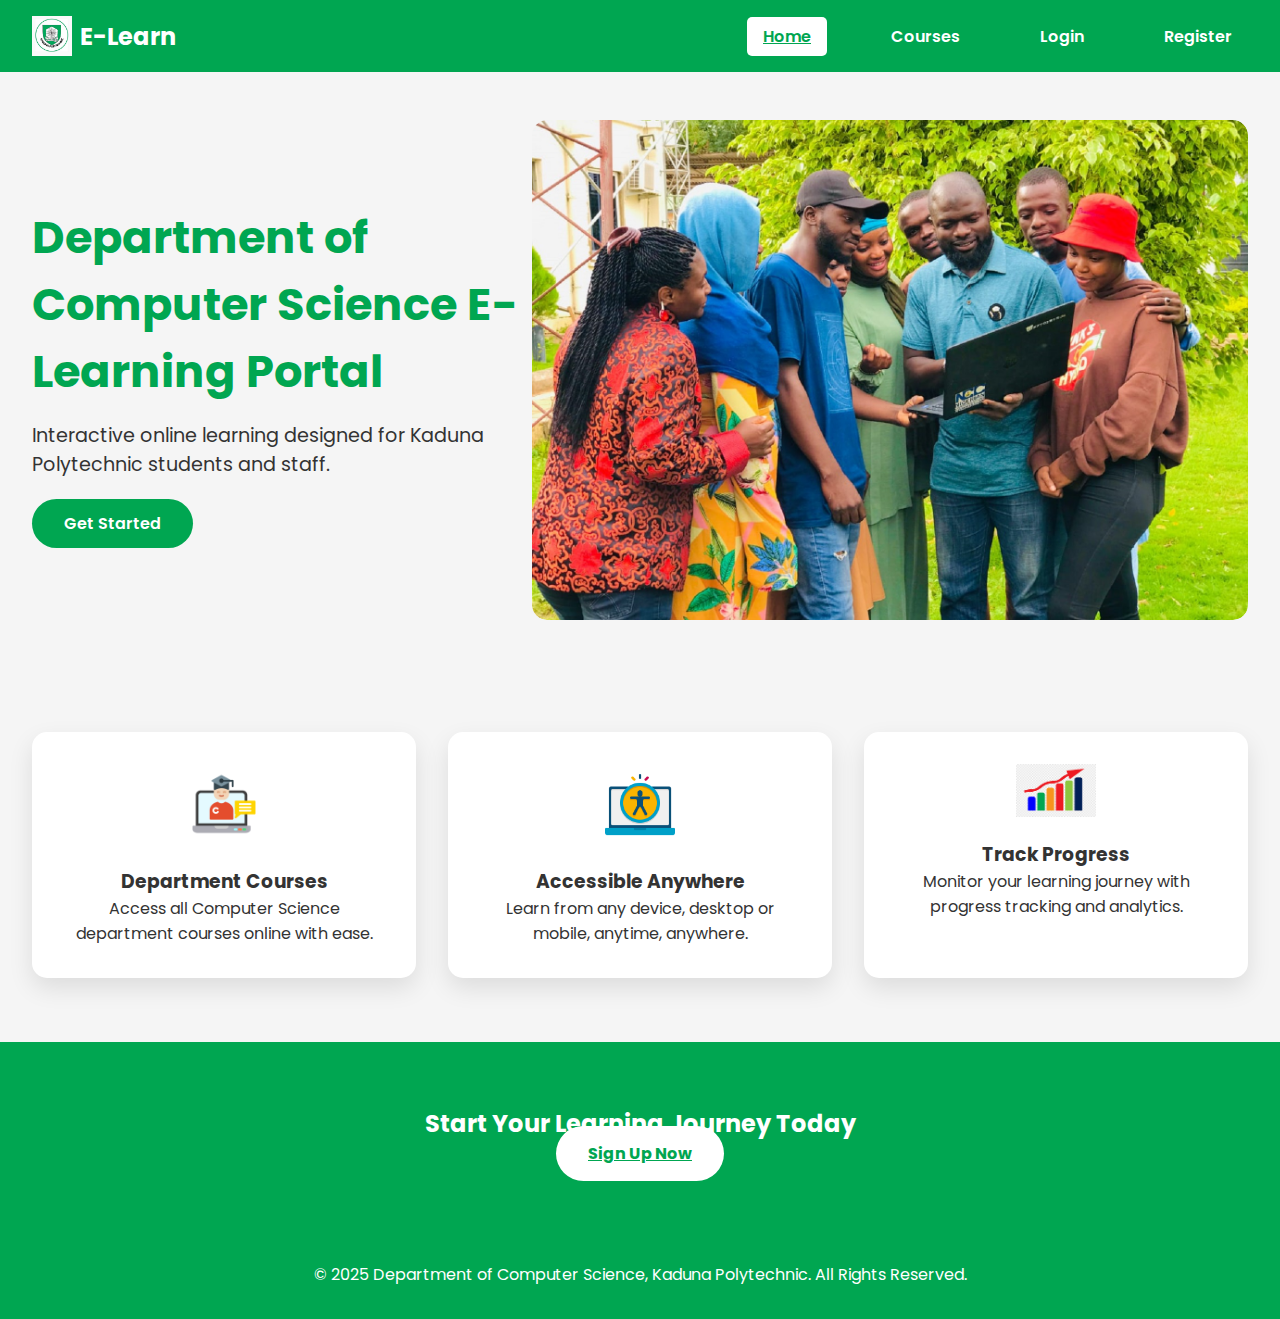
<file: distance-learning-system/index.html>
<!DOCTYPE html>
<html lang="en">
<head>
    <meta charset="UTF-8">
    <meta name="viewport" content="width=device-width, initial-scale=1.0">
    <title>E-Learn - Dept of Computer Science, Kaduna Polytechnic</title>
    <link rel="stylesheet" href="assets/css/sstyle.css">
    <link href="https://fonts.googleapis.com/css2?family=Poppins:wght@400;600;700&display=swap" rel="stylesheet">
</head>
<body>
    <header>
        <nav class="navbar">
            <div class="logo">
                <img src="assets/images/kp-logo.png" alt="Kaduna Polytechnic Logo">
                E-Learn
            </div>
            <ul class="nav-links">
                <li><a href="index.html" class="active">Home</a></li>
                <li><a href="courses/course-list.html">Courses</a></li>
                <li><a href="login.html">Login</a></li>
                <li><a href="register.html">Register</a></li>
            </ul>
            <div class="hamburger">
                <span></span>
                <span></span>
                <span></span>
            </div>
        </nav>
    </header>

    <section class="hero">
    <div class="hero-text">
        <h1>Department of Computer Science E-Learning Portal</h1>
        <p>Interactive online learning designed for Kaduna Polytechnic students and staff.</p>
        <a href="register.html" class="btn">Get Started</a>
    </div>
    <div class="hero-slideshow">
        <div class="slide active" style="background-image: url('assets/images/elearning1.png');"></div>
        <div class="slide" style="background-image: url('assets/images/elearning2.png');"></div>
        <div class="slide" style="background-image: url('assets/images/elearning3.png');"></div>
        <div class="slide" style="background-image: url('assets/images/elearning4.png');"></div>
    </div>
</section>

    <section class="features">
        <div class="feature-card">
            <img src="assets/images/courses.png" alt="Courses Icon">
            <h3>Department Courses</h3>
            <p>Access all Computer Science department courses online with ease.</p>
        </div>
        <div class="feature-card">
            <img src="assets/images/accessible.png" alt="Accessible Icon">
            <h3>Accessible Anywhere</h3>
            <p>Learn from any device, desktop or mobile, anytime, anywhere.</p>
        </div>
        <div class="feature-card">
            <img src="assets/images/progress.png" alt="Progress Icon">
            <h3>Track Progress</h3>
            <p>Monitor your learning journey with progress tracking and analytics.</p>
        </div>
    </section>

    <section class="cta">
        <h2>Start Your Learning Journey Today</h2>
        <a href="register.html" class="btn btn-primary">Sign Up Now</a>
    </section>

    <footer>
        <p>&copy; 2025 Department of Computer Science, Kaduna Polytechnic. All Rights Reserved.</p>
    </footer>

    
    <script>
  // ===============================
  // Auto Slideshow Script
  // ===============================
  document.addEventListener("DOMContentLoaded", () => {
    let currentSlide = 0;
    const slides = document.querySelectorAll(".hero-slideshow .slide");

    function showSlide(index) {
      slides.forEach((slide, i) => {
        slide.classList.toggle("active", i === index);
      });
    }

    function nextSlide() {
      currentSlide = (currentSlide + 1) % slides.length;
      showSlide(currentSlide);
    }

    // Initial show
    showSlide(currentSlide);

    // Auto-change every 4 seconds
    setInterval(nextSlide, 4000);
  });




    // Hamburger toggle
    const hamburger = document.querySelector(".hamburger");
    const navLinks = document.querySelector(".nav-links");
    hamburger.addEventListener("click", () => {
        navLinks.classList.toggle("show");
    });


</script>

</body>
</html>
</file>
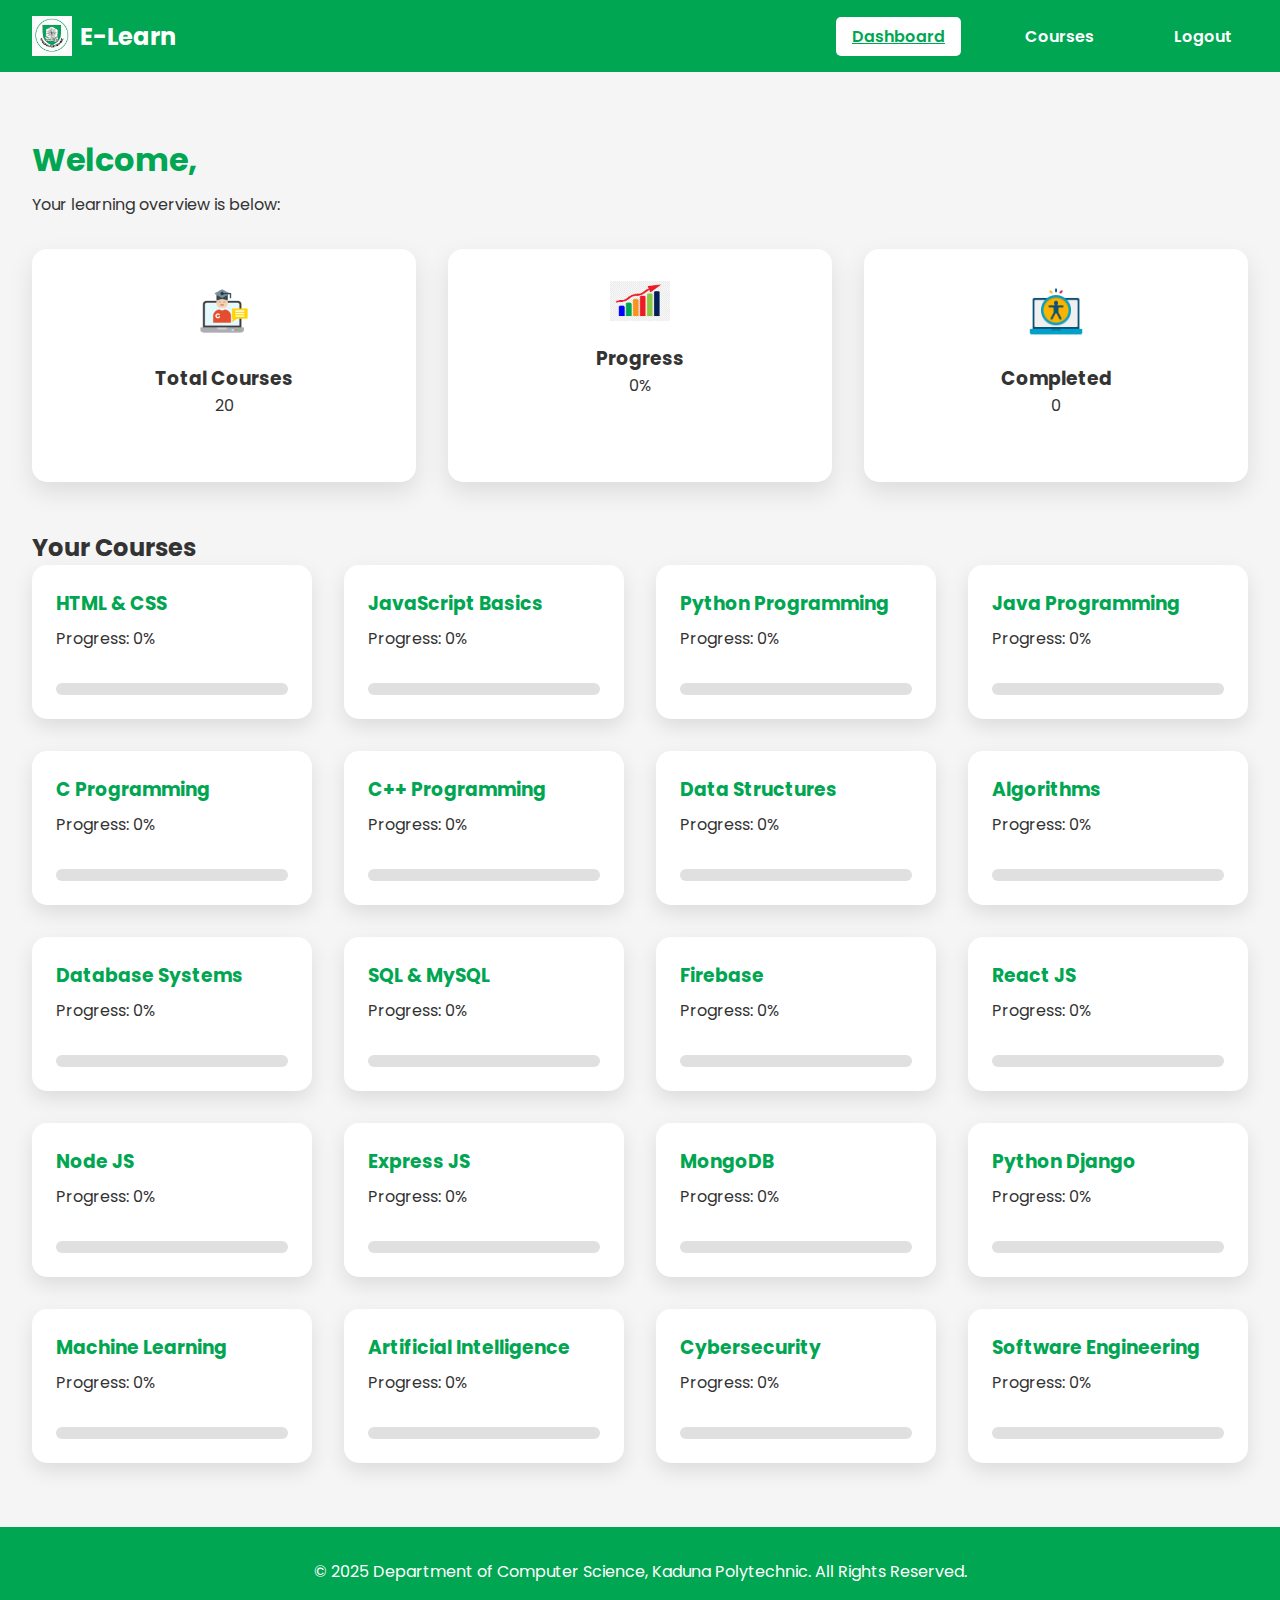
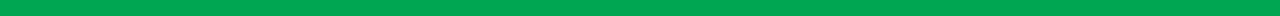
<file: distance-learning-system/dashboard.html>
<!DOCTYPE html>
<html lang="en">
<head>
    <meta charset="UTF-8">
    <meta name="viewport" content="width=device-width, initial-scale=1.0">
    <title>Dashboard - E-Learn | Kaduna Polytechnic</title>
    <link rel="stylesheet" href="assets/css/dashboard.css">
    <link rel="stylesheet" href="assets/css/main.css">
    <link href="https://fonts.googleapis.com/css2?family=Poppins:wght@400;600;700&display=swap" rel="stylesheet">
</head>
<body>
    <header>
        <nav class="navbar">
            <div class="logo">
                <img src="assets/images/kp-logo.png" alt="Kaduna Polytechnic Logo">
                E-Learn
            </div>
            <ul class="nav-links">
                <li><a href="dashboard.html" class="active">Dashboard</a></li>
                <li><a href="courses/course-list.html">Courses</a></li>
                <li><a href="login.html">Logout</a></li>
            </ul>
            <div class="hamburger">
                <span></span>
                <span></span>
                <span></span>
            </div>
        </nav>
    </header>

    <section class="dashboard">
        <h1>Welcome, <span id="studentName">Student</span></h1>
        <p>Your learning overview is below:</p>

        <div class="dashboard-cards">
            <div class="dashboard-card">
                <img src="assets/images/courses.png" alt="Courses Icon">
                <h3>Total Courses</h3>
                <p id="totalCourses">0</p>
            </div>
            <div class="dashboard-card">
                <img src="assets/images/progress.png" alt="Progress Icon">
                <h3>Progress</h3>
                <p id="totalProgress">0%</p>
            </div>
            <div class="dashboard-card">
                <img src="assets/images/accessible.png" alt="Accessible Icon">
                <h3>Completed</h3>
                <p id="completedCourses">0</p>
            </div>
        </div>

        <h2>Your Courses</h2>
        <div class="course-list" id="courseList">
            <!-- Courses will be rendered here via JS -->
        </div>
    </section>

    <footer>
        <p>&copy; 2025 Department of Computer Science, Kaduna Polytechnic. All Rights Reserved.</p>
    </footer>

    <script src="assets/js/dashboard.js"></script>
</body>
</html>
</file>
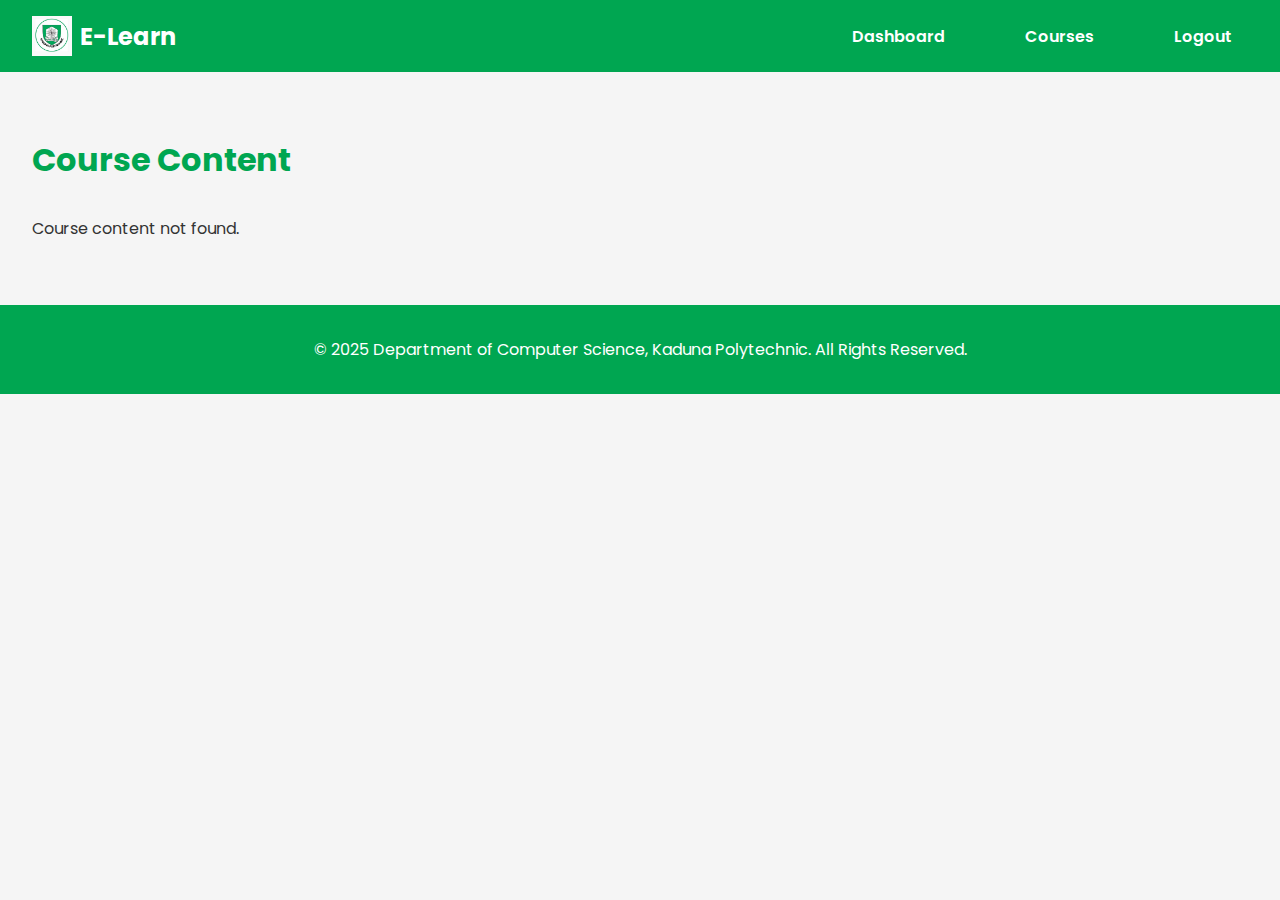
<file: distance-learning-system/courses/course-content.html>
<!DOCTYPE html>
<html lang="en">
<head>
    <meta charset="UTF-8">
    <meta name="viewport" content="width=device-width, initial-scale=1.0">
    <title>Course Content - E-Learn | Kaduna Polytechnic</title>
    <link rel="stylesheet" href="../assets/css/course-section.css">
    <link rel="stylesheet" href="../assets/css/main.css">
    <link href="https://fonts.googleapis.com/css2?family=Poppins:wght@400;600;700&display=swap" rel="stylesheet">
</head>
<body>
    <header>
        <nav class="navbar">
            <div class="logo">
                <img src="../assets/images/kp-logo.png" alt="Kaduna Polytechnic Logo">
                E-Learn
            </div>
            <ul class="nav-links">
                <li><a href="../dashboard.html">Dashboard</a></li>
                <li><a href="course-list.html">Courses</a></li>
                <li><a href="../login.html">Logout</a></li>
            </ul>
            <div class="hamburger">
                <span></span>
                <span></span>
                <span></span>
            </div>
        </nav>
    </header>

    <section class="content-section" id="contentSection">
        <h1>Course Content</h1>
        <div id="contentContainer">
            <!-- Course content will be dynamically rendered -->
        </div>
    </section>

    <footer>
        <p>&copy; 2025 Department of Computer Science, Kaduna Polytechnic. All Rights Reserved.</p>
    </footer>

    <script src="../assets/js/course-content.js"></script>
</body>
</html>
</file>
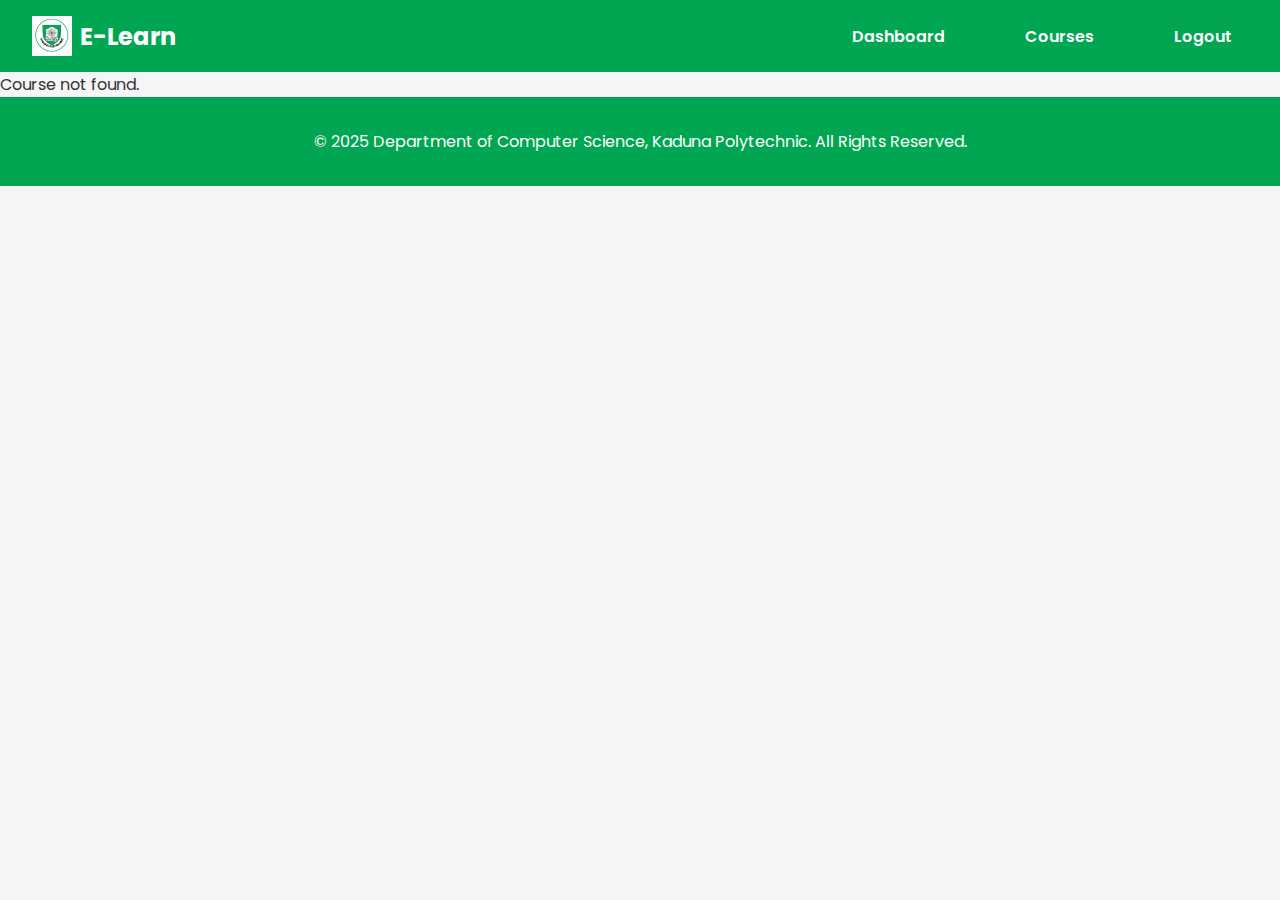
<file: distance-learning-system/courses/course-details.html>
<!DOCTYPE html>
<html lang="en">
<head>
    <meta charset="UTF-8">
    <meta name="viewport" content="width=device-width, initial-scale=1.0">
    <title>Course Detail - E-Learn | Kaduna Polytechnic</title>
    <link rel="stylesheet" href="../assets/css/course-section.css">
    <link rel="stylesheet" href="../assets/css/main.css">
    <link href="https://fonts.googleapis.com/css2?family=Poppins:wght@400;600;700&display=swap" rel="stylesheet">
</head>
<body>
    <header>
        <nav class="navbar">
            <div class="logo">
                <img src="../assets/images/kp-logo.png" alt="Kaduna Polytechnic Logo">
                E-Learn
            </div>
            <ul class="nav-links">
                <li><a href="../dashboard.html">Dashboard</a></li>
                <li><a href="course-list.html">Courses</a></li>
                <li><a href="../login.html">Logout</a></li>
            </ul>
            <div class="hamburger">
                <span></span>
                <span></span>
                <span></span>
            </div>
        </nav>
    </header>

    <section class="course-detail-section" id="courseDetail">
        <!-- Course details will be rendered via JS -->
    </section>

    <footer>
        <p>&copy; 2025 Department of Computer Science, Kaduna Polytechnic. All Rights Reserved.</p>
    </footer>

    <script src="../assets/js/course-detail.js"></script>
</body>
</html>
</file>
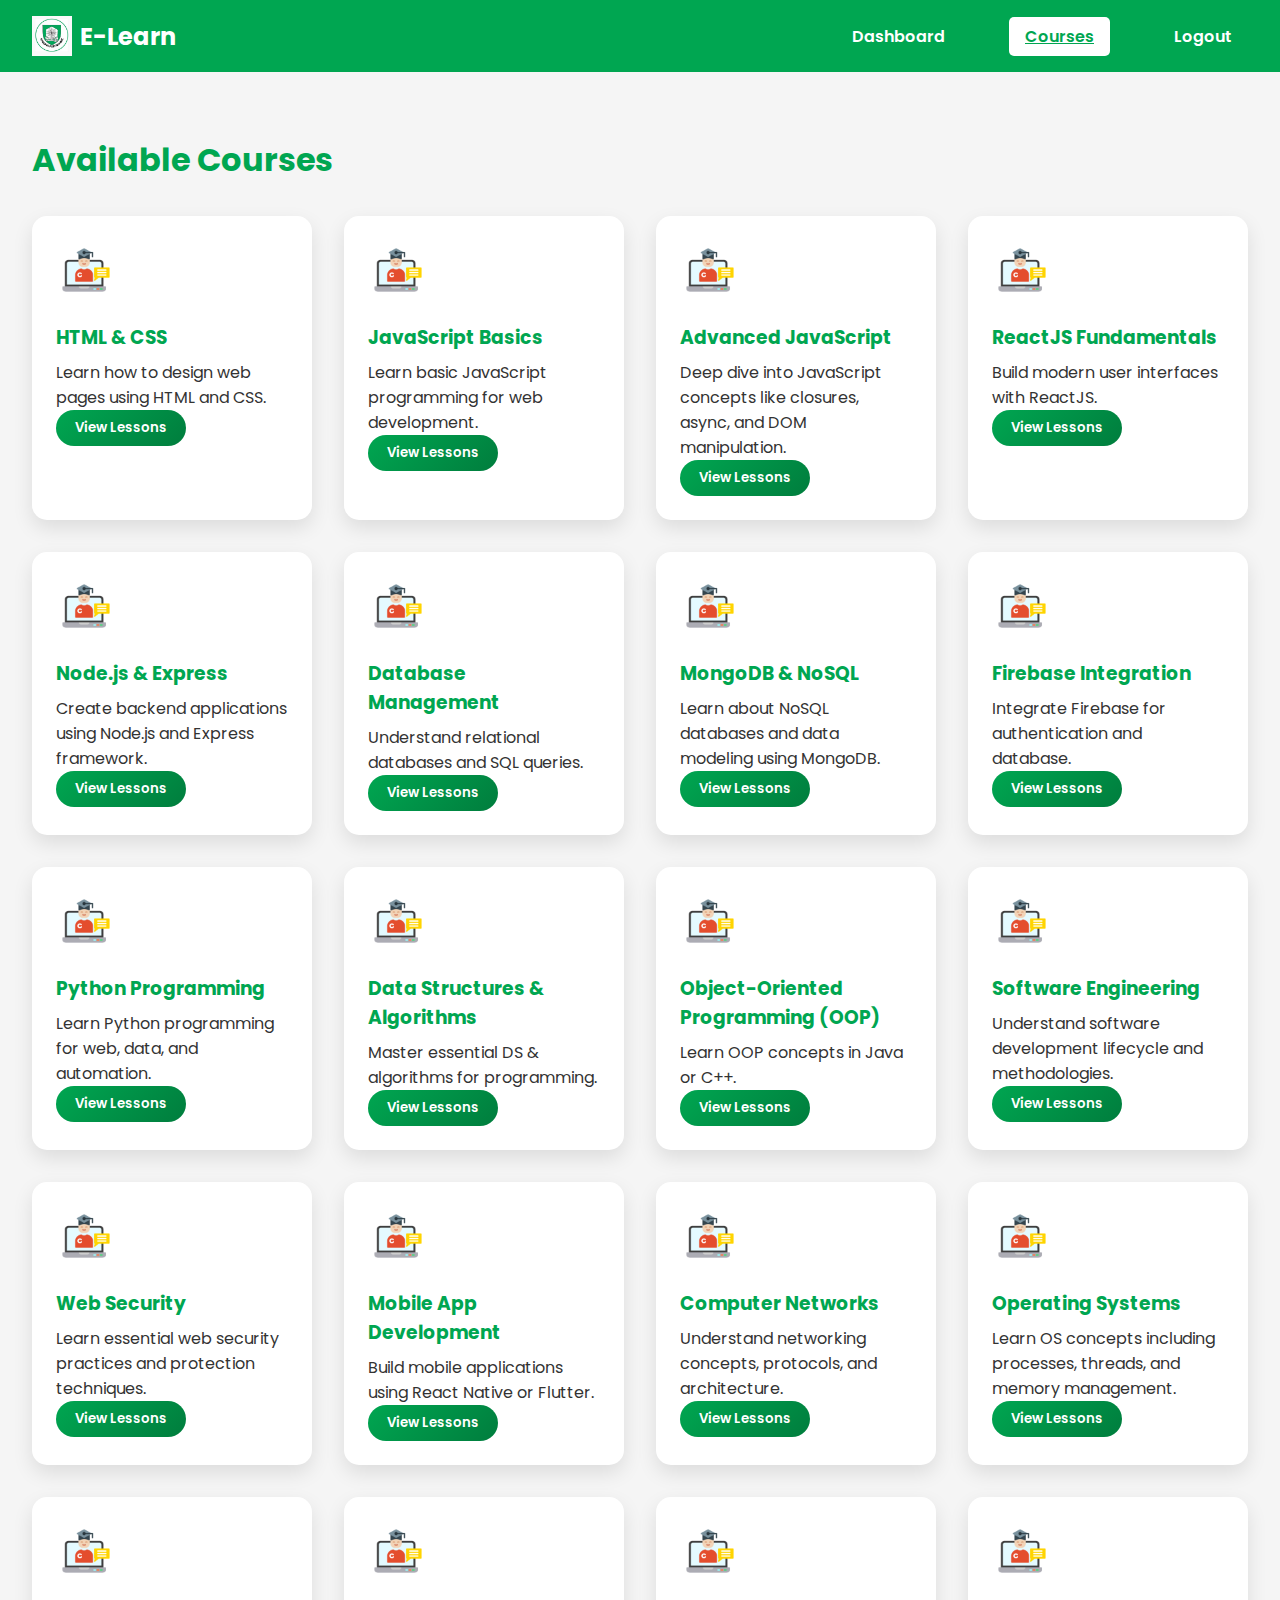
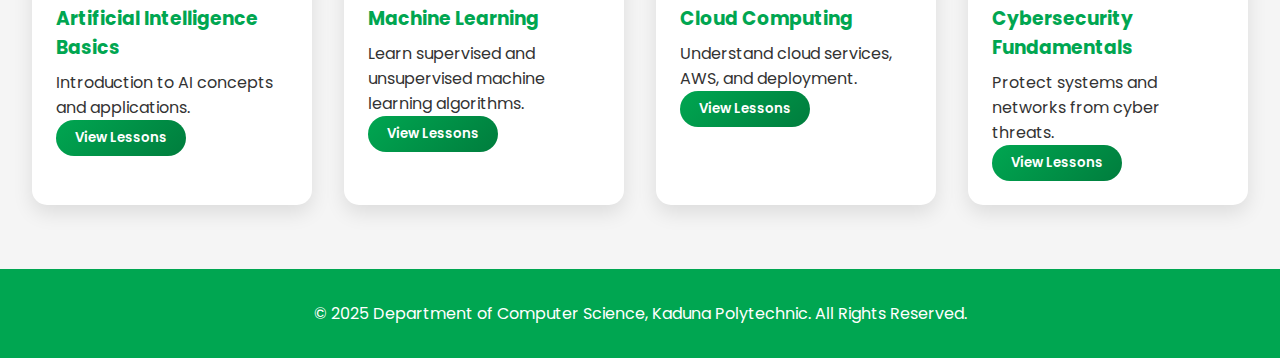
<file: distance-learning-system/courses/course-list.html>
<!DOCTYPE html>
<html lang="en">
<head>
    <meta charset="UTF-8">
    <meta name="viewport" content="width=device-width, initial-scale=1.0">
    <title>Courses - E-Learn | Kaduna Polytechnic</title>
    <link rel="stylesheet" href="../assets/css/course-section.css">
    <link rel="stylesheet" href="../assets/css/main.css">
    <link href="https://fonts.googleapis.com/css2?family=Poppins:wght@400;600;700&display=swap" rel="stylesheet">
</head>
<body>
    <header>
        <nav class="navbar">
            <div class="logo">
                <img src="../assets/images/kp-logo.png" alt="Kaduna Polytechnic Logo">
                E-Learn
            </div>
            <ul class="nav-links">
                <li><a href="../dashboard.html">Dashboard</a></li>
                <li><a href="course-list.html" class="active">Courses</a></li>
                <li><a href="../login.html">Logout</a></li>
            </ul>
            <div class="hamburger">
                <span></span>
                <span></span>
                <span></span>
            </div>
        </nav>
    </header>

    <section class="courses-section">
        <h1>Available Courses</h1>
        <div class="course-list" id="coursesContainer">
            <!-- Courses will be dynamically generated -->
        </div>
    </section>

    <footer>
        <p>&copy; 2025 Department of Computer Science, Kaduna Polytechnic. All Rights Reserved.</p>
    </footer>

    <script src="../assets/js/course-list.js"></script>
</body>
</html>
</file>
<file: distance-learning-system/assets/css/dashboard.css>
/* ==============================
   Dashboard Section
============================== */
.dashboard {
  padding: 4rem 2rem;
  background: #f5f5f5;
}

.dashboard h1 {
  margin-bottom: 0.5rem;
  color: #00A651;
}

.dashboard p {
  margin-bottom: 2rem;
}

.dashboard-cards {
  display: flex;
  flex-wrap: wrap;
  gap: 2rem;
  margin-bottom: 3rem;
}

.dashboard-card {
  flex: 1 1 250px;
  text-align: center;
  background: #fff;
  padding: 2rem;
  border-radius: 15px;
  box-shadow: 0 10px 25px rgba(0,0,0,0.1);
}

.dashboard-card img {
  width: 60px;
  margin-bottom: 1rem;
}

.course-list {
  display: flex;
  flex-wrap: wrap;
  gap: 2rem;
}

.course-card {
  flex: 1 1 250px;
  cursor: pointer;
  background: #fff;
  padding: 1.5rem;
  border-radius: 15px;
  box-shadow: 0 8px 20px rgba(0,0,0,0.1);
  transition: transform 0.3s;
}

.course-card:hover {
  transform: translateY(-5px);
}

.course-card img {
  width: 60px;
  margin-bottom: 1rem;
}

.course-card h3 {
  margin-bottom: 0.5rem;
  color: #00A651;
}

.progress-bar {
  width: 100%;
  margin-top: 0.5rem;
  background: #e0e0e0;
  border-radius: 10px;
}

.progress-bar-inner {
  width: 0%;
  height: 12px;
  background: #00A651;
  border-radius: 10px;
  transition: width 0.5s;
}
</file>
<file: distance-learning-system/assets/css/course-section.css>
/* ==============================
   Courses Section
============================== */
.courses-section {
  padding: 4rem 2rem;
  background: #f5f5f5;
}

.courses-section h1 {
  margin-bottom: 2rem;
  color: #00A651;
}

/* ==============================
   Quiz Section
============================== */
.quiz-section {
  padding: 4rem 2rem;
  background: #f5f5f5;
}

.quiz-section h1 {
  margin-bottom: 2rem;
  color: #00A651;
}

.quiz-card {
  background: #fff;
  padding: 2rem;
  margin-bottom: 2rem;
  border-radius: 15px;
  box-shadow: 0 10px 25px rgba(0,0,0,0.1);
}

.quiz-card h3 {
  margin-bottom: 1rem;
  color: #00A651;
}

.quiz-option {
  display: block;
  padding: 0.8rem 1rem;
  margin-bottom: 0.8rem;
  background: #e0f2e9;
  border-radius: 10px;
  cursor: pointer;
  transition: 0.3s;
}

.quiz-option:hover,
.quiz-option.selected {
  background: #00A651;
  color: #fff;
}

.btn-submit {
  background: #00A651;
  color: #fff;
  padding: 1rem 2rem;
  border: none;
  border-radius: 50px;
  cursor: pointer;
  font-weight: 600;
  transition: 0.3s;
}

.btn-submit:hover {
  background: #007d3d;
}

/* ==============================
   Course Content Section
============================== */
.content-section {
  padding: 4rem 2rem;
  background: #f5f5f5;
}

.content-section h1 {
  margin-bottom: 2rem;
  color: #00A651;
}

.content-card {
  background: #fff;
  padding: 2rem;
  margin-bottom: 2rem;
  border-radius: 15px;
  box-shadow: 0 10px 25px rgba(0,0,0,0.1);
}

.content-card h3 {
  margin-bottom: 1rem;
  color: #00A651;
}

.content-card p {
  margin-bottom: 1rem;
  line-height: 1.6;
}

.btn-content {
  background: #00A651;
  color: #fff;
  padding: 0.8rem 2rem;
  border: none;
  border-radius: 50px;
  cursor: pointer;
  font-weight: 600;
  transition: 0.3s;
}

.btn-content:hover {
  background: #007d3d;
}

.course-list {
  display: flex;
  flex-wrap: wrap;
  gap: 2rem;
}

.course-card {
  flex: 1 1 250px;
  cursor: pointer;
  background: #fff;
  padding: 1.5rem;
  border-radius: 15px;
  box-shadow: 0 8px 20px rgba(0,0,0,0.1);
  transition: transform 0.3s;
}

.course-card:hover {
  transform: translateY(-5px);
}

.course-card img {
  width: 60px;
  margin-bottom: 1rem;
}

.course-card h3 {
  margin-bottom: 0.5rem;
  color: #00A651;
}



.course-card:hover {
  transform: translateY(-5px);
  box-shadow: 0 12px 25px rgba(0,0,0,0.15);
}

/* Card Buttons */

.course-card button {
  background: linear-gradient(135deg, #00A651, #007d3d);
  color: #fff;
  padding: 0.5rem 1.2rem;
  border: none;
  border-radius: 50px;
  cursor: pointer;
  font-weight: 600;
  transition: 0.3s;
}


.course-card button:hover {
  background: linear-gradient(135deg, #007d3d, #005a2d);
  box-shadow: 0 5px 15px rgba(0,0,0,0.2);
}

/* Form Container */
.user-form,
.course-form {
  background: #f0fdf4;
  padding: 2rem;
  margin-bottom: 2rem;
  border-radius: 15px;
  box-shadow: 0 10px 20px rgba(0,0,0,0.1);
}

/* Elearning Images */
.course-card img.elearning-img,
.banner-img {
  display: block;
  width: 150px;
  height: 150px;
  margin: 0 auto;
  object-fit: contain;
  border-radius: 10px;
}

/* Lesson Textarea */
#lessonContent {
  width: 100%;
  min-height: 150px;
  padding: 12px 15px;
  border: 1px solid #ccc;
  border-radius: 8px;
  font-size: 15px;
  font-family: 'Poppins', sans-serif;
  resize: vertical; /* allow vertical resizing only */
  background: #fafafa;
  outline: none;
  transition: all 0.3s ease;
}

#lessonContent:focus {
  border-color: #28a745; /* Green border on focus */
  box-shadow: 0 0 6px rgba(40, 167, 69, 0.3); /* Green glow */
  background: #fff;
}

#lessonContent::placeholder {
  color: #999;
  font-style: italic;
}


.video-container {
    position: relative;
    width: 100%;
    padding-bottom: 56.25%; /* 16:9 ratio */
    margin-bottom: 1rem;
}

.video-container iframe {
    position: absolute;
    top: 0;
    left: 0;
    width: 100%;
    height: 100%;
    border-radius: 10px;
}
</file>
<file: distance-learning-system/assets/css/sstyle.css>
/* ==============================
   General Reset & Base Styles
============================== */
* {
  margin: 0;
  padding: 0;
  box-sizing: border-box;
  font-family: 'Poppins', sans-serif;
}

body {
  background: #f5f5f5;
  color: #333;
  font-family: 'Poppins', sans-serif;
}

/* ==============================
   Navbar
============================== */
.navbar {
  display: flex;
  justify-content: space-between;
  align-items: center;
  padding: 1rem 2rem;
  background: #00A651; /* Kaduna Poly Green */
  color: #fff;
  position: sticky;
  top: 0;
  z-index: 1000;
}

.navbar .logo {
  display: flex;
  align-items: center;
  gap: 0.5rem;
  font-size: 1.5rem;
  font-weight: 700;
}

.navbar .logo img {
  height: 40px;
}

.nav-links {
  display: flex;
  gap: 1.5rem;
  list-style: none;
}

.nav-links li {
  display: inline-block;
  margin-left: 1.5rem;
}

.nav-links li a {
  color: #fff;
  text-decoration: none;
  font-weight: 600;
  padding: 0.5rem 1rem;
  border-radius: 5px;
  transition: 0.3s;
}

.nav-links li a:hover,
.nav-links li a.active {
  background: #fff;
  color: #00A651;
  text-decoration: underline;
}

/* Hamburger Menu */
.hamburger {
  display: none;
  flex-direction: column;
  cursor: pointer;
}

.hamburger span {
  width: 25px;
  height: 3px;
  background: #fff;
  margin-bottom: 5px;
  border-radius: 2px;
}

/* ==============================
   Hero Section
============================== */
.hero {
  display: flex;
  justify-content: space-between;
  align-items: center;
  flex-wrap: wrap;
  padding: 3rem 2rem;
  background: #f5f5f5;
  position: relative;
  overflow: hidden;
}

.hero-text {
  flex: 1 1 400px;
  max-width: 500px;
  z-index: 2;
}

.hero-text h1 {
  font-size: 2.8rem;
  margin-bottom: 1rem;
  color: #00A651;
}

.hero-text p {
  font-size: 1.2rem;
  margin-bottom: 2rem;
}

.hero-text .btn {
  background: #00A651;
  color: #fff;
  padding: 0.8rem 2rem;
  border-radius: 50px;
  text-decoration: none;
  font-weight: 600;
  transition: 0.3s;
}

.hero-text .btn:hover {
  background: #007d3d;
  color: #fff;
}

/* Slideshow */
.hero-slideshow {
  flex: 1 1 400px;
  position: relative;
  width: 100%;
  height: 500px;
  border-radius: 15px;
  overflow: hidden;
}

.slide {
  position: absolute;
  top: 0;
  left: 0;
  width: 100%;
  height: 100%;
  background-size: cover;
  background-position: center;
  opacity: 0;
  transition: opacity 1s ease-in-out;
  border-radius: 15px;
}

.slide.active {
  opacity: 1;
}

/* ==============================
   Features Section
============================== */
.features {
  display: flex;
  justify-content: space-around;
  flex-wrap: wrap;
  gap: 2rem;
  padding: 4rem 2rem;
}

.feature-card {
  flex: 1 1 250px;
  text-align: center;
  background: #fff;
  padding: 2rem;
  border-radius: 15px;
  box-shadow: 0 10px 25px rgba(0,0,0,0.1);
  transition: transform 0.3s;
}

.feature-card:hover {
  transform: translateY(-10px);
}

.feature-card img {
  width: 80px;
  margin-bottom: 1rem;
}

/* ==============================
   CTA Section
============================== */
.cta {
  text-align: center;
  background: #00A651;
  color: #fff;
  padding: 4rem 2rem;
}

.cta .btn-primary {
  background: #fff;
  color: #00A651;
  padding: 1rem 2rem;
  border-radius: 50px;
  font-weight: 700;
}

.cta .btn-primary:hover {
  background: #d9d9d9;
  color: #007d3d;
}

/* ==============================
   Footer
============================== */
footer {
  text-align: center;
  background: #00A651;
  color: #fff;
  padding: 2rem;
}






































/* ==============================
   Auth Section
============================== */
.auth-section {
  display: flex;
  justify-content: center;
  align-items: center;
  min-height: 80vh;
  padding: 4rem 2rem;
  background: #f5f5f5;
}

.auth-container {
  max-width: 400px;
  width: 100%;
  text-align: center;
  background: #fff;
  padding: 3rem 2rem;
  border-radius: 15px;
  box-shadow: 0 10px 25px rgba(0,0,0,0.1);
}

.auth-logo {
  height: 60px;
  margin-bottom: 1rem;
}

.auth-container h2 {
  margin-bottom: 1.5rem;
  color: #00A651;
}

.auth-container input {
  width: 100%;
  padding: 0.8rem 1rem;
  margin-bottom: 1rem;
  border: 1px solid #ccc;
  border-radius: 10px;
}

.auth-container input:focus {
  border-color: #00A651;
  outline: none;
}

.auth-container .btn {
  width: 100%;
  padding: 0.8rem 1rem;
  border: none;
  border-radius: 50px;
  background: #00A651;
  color: #fff;
  font-weight: 600;
  cursor: pointer;
  transition: 0.3s;
}

.auth-container .btn:hover {
  background: #007d3d;
}














































/* ==============================
   Dashboard Section
============================== */
.dashboard {
  padding: 4rem 2rem;
  background: #f5f5f5;
}

.dashboard h1 {
  margin-bottom: 0.5rem;
  color: #00A651;
}

.dashboard p {
  margin-bottom: 2rem;
}

.dashboard-cards {
  display: flex;
  flex-wrap: wrap;
  gap: 2rem;
  margin-bottom: 3rem;
}

.dashboard-card {
  flex: 1 1 250px;
  text-align: center;
  background: #fff;
  padding: 2rem;
  border-radius: 15px;
  box-shadow: 0 10px 25px rgba(0,0,0,0.1);
}

.dashboard-card img {
  width: 60px;
  margin-bottom: 1rem;
}

.course-list {
  display: flex;
  flex-wrap: wrap;
  gap: 2rem;
}

.course-card {
  flex: 1 1 250px;
  cursor: pointer;
  background: #fff;
  padding: 1.5rem;
  border-radius: 15px;
  box-shadow: 0 8px 20px rgba(0,0,0,0.1);
  transition: transform 0.3s;
}

.course-card:hover {
  transform: translateY(-5px);
}

.course-card img {
  width: 60px;
  margin-bottom: 1rem;
}

.course-card h3 {
  margin-bottom: 0.5rem;
  color: #00A651;
}

.progress-bar {
  width: 100%;
  margin-top: 0.5rem;
  background: #e0e0e0;
  border-radius: 10px;
}

.progress-bar-inner {
  width: 0%;
  height: 12px;
  background: #00A651;
  border-radius: 10px;
  transition: width 0.5s;
}

















































/* ==============================
   Courses Section
============================== */
.courses-section {
  padding: 4rem 2rem;
  background: #f5f5f5;
}

.courses-section h1 {
  margin-bottom: 2rem;
  color: #00A651;
}

/* ==============================
   Quiz Section
============================== */
.quiz-section {
  padding: 4rem 2rem;
  background: #f5f5f5;
}

.quiz-section h1 {
  margin-bottom: 2rem;
  color: #00A651;
}

.quiz-card {
  background: #fff;
  padding: 2rem;
  margin-bottom: 2rem;
  border-radius: 15px;
  box-shadow: 0 10px 25px rgba(0,0,0,0.1);
}

.quiz-card h3 {
  margin-bottom: 1rem;
  color: #00A651;
}

.quiz-option {
  display: block;
  padding: 0.8rem 1rem;
  margin-bottom: 0.8rem;
  background: #e0f2e9;
  border-radius: 10px;
  cursor: pointer;
  transition: 0.3s;
}

.quiz-option:hover,
.quiz-option.selected {
  background: #00A651;
  color: #fff;
}

.btn-submit {
  background: #00A651;
  color: #fff;
  padding: 1rem 2rem;
  border: none;
  border-radius: 50px;
  cursor: pointer;
  font-weight: 600;
  transition: 0.3s;
}

.btn-submit:hover {
  background: #007d3d;
}

/* ==============================
   Course Content Section
============================== */
.content-section {
  padding: 4rem 2rem;
  background: #f5f5f5;
}

.content-section h1 {
  margin-bottom: 2rem;
  color: #00A651;
}

.content-card {
  background: #fff;
  padding: 2rem;
  margin-bottom: 2rem;
  border-radius: 15px;
  box-shadow: 0 10px 25px rgba(0,0,0,0.1);
}

.content-card h3 {
  margin-bottom: 1rem;
  color: #00A651;
}

.content-card p {
  margin-bottom: 1rem;
  line-height: 1.6;
}

.btn-content {
  background: #00A651;
  color: #fff;
  padding: 0.8rem 2rem;
  border: none;
  border-radius: 50px;
  cursor: pointer;
  font-weight: 600;
  transition: 0.3s;
}

.btn-content:hover {
  background: #007d3d;
}











































/* ==============================
   Admin Section
============================== */
.admin-section {
  padding: 3rem 2rem;
}

.admin-section h1 {
  margin-bottom: 2rem;
  color: #00A651;
}

.user-card,
.course-card,
.report-card {
  background: #fff;
  padding: 1.5rem;
  margin-bottom: 1rem;
  border-radius: 15px;
  box-shadow: 0 8px 20px rgba(0,0,0,0.1);
  transition: transform 0.3s, box-shadow 0.3s;
}

.user-card:hover,
.course-card:hover,
.report-card:hover {
  transform: translateY(-5px);
  box-shadow: 0 12px 25px rgba(0,0,0,0.15);
}

/* Card Buttons */
.user-card button,
.course-card button,
.btn-add {
  background: linear-gradient(135deg, #00A651, #007d3d);
  color: #fff;
  padding: 0.5rem 1.2rem;
  border: none;
  border-radius: 50px;
  cursor: pointer;
  font-weight: 600;
  transition: 0.3s;
}

.user-card button:hover,
.course-card button:hover,
.btn-add:hover {
  background: linear-gradient(135deg, #007d3d, #005a2d);
  box-shadow: 0 5px 15px rgba(0,0,0,0.2);
}

/* Admin Form Inputs */
.admin-section input[type="text"],
.admin-section input[type="email"] {
  width: 100%;
  padding: 0.8rem 1rem;
  margin-bottom: 1rem;
  border: 2px solid #00A651;
  border-radius: 10px;
  font-size: 1rem;
  outline: none;
  background: #f5f5f5;
  transition: 0.3s;
}

.admin-section input[type="text"]:focus,
.admin-section input[type="email"]:focus {
  background: #fff;
  border-color: #007d3d;
}








/* Form Container */
.user-form,
.course-form {
  background: #f0fdf4;
  padding: 2rem;
  margin-bottom: 2rem;
  border-radius: 15px;
  box-shadow: 0 10px 20px rgba(0,0,0,0.1);
}

/* Elearning Images */
.course-card img.elearning-img,
.banner-img {
  display: block;
  width: 150px;
  height: 150px;
  margin: 0 auto;
  object-fit: contain;
  border-radius: 10px;
}






/* Lesson Textarea */
#lessonContent {
  width: 100%;
  min-height: 150px;
  padding: 12px 15px;
  border: 1px solid #ccc;
  border-radius: 8px;
  font-size: 15px;
  font-family: 'Poppins', sans-serif;
  resize: vertical; /* allow vertical resizing only */
  background: #fafafa;
  outline: none;
  transition: all 0.3s ease;
}

#lessonContent:focus {
  border-color: #28a745; /* Green border on focus */
  box-shadow: 0 0 6px rgba(40, 167, 69, 0.3); /* Green glow */
  background: #fff;
}

#lessonContent::placeholder {
  color: #999;
  font-style: italic;
}


.video-container {
    position: relative;
    width: 100%;
    padding-bottom: 56.25%; /* 16:9 ratio */
    margin-bottom: 1rem;
}

.video-container iframe {
    position: absolute;
    top: 0;
    left: 0;
    width: 100%;
    height: 100%;
    border-radius: 10px;
}





/* ===== User Form ===== */
.user-form {
  margin: 20px 0;
  display: flex;
  flex-wrap: wrap;
  gap: 10px;
}

.user-form input,
.user-form select {
  padding: 10px;
  border: 1px solid #ddd;
  border-radius: 6px;
  flex: 1;
  min-width: 180px;
}

.btn-add {
  background: #28a745; /* green */
  color: #fff;
  border: none;
  padding: 10px 15px;
  border-radius: 6px;
  cursor: pointer;
  font-weight: 600;
  transition: 0.3s;
}

.btn-add:hover {
  background: #218838; /* darker green */
}

/* ===== User Table ===== */
.user-list {
  margin-top: 20px;
  overflow-x: auto;
}

table {
  width: 100%;
  border-collapse: collapse;
  background: #fff;
  border-radius: 8px;
  box-shadow: 0 2px 5px rgba(0,0,0,0.1);
  overflow: hidden;
}

thead {
  background: #28a745; /* green header */
  color: #fff;
}

th, td {
  padding: 12px 15px;
  text-align: left;
  border-bottom: 1px solid #eee;
}

tr:hover {
  background: #f6fff8; /* light greenish hover */
}

/* ===== Buttons in Table ===== */
.edit-btn {
  background: #ffc107; /* yellow for edit */
  border: none;
  padding: 6px 10px;
  border-radius: 5px;
  color: #fff;
  cursor: pointer;
  margin-right: 5px;
  transition: 0.3s;
}

.delete-btn {
  background: #dc3545; /* red for delete */
  border: none;
  padding: 6px 10px;
  border-radius: 5px;
  color: #fff;
  cursor: pointer;
  transition: 0.3s;
}

.edit-btn:hover { background: #e0a800; }
.delete-btn:hover { background: #c82333; }







/* ==============================
   Report Page Styles (Green Theme)
============================== */
.admin-section {
  padding: 30px;
  max-width: 1000px;
  margin: 0 auto;
  overflow: hidden;
}

.admin-section h1 {
  font-size: 2rem;
  font-weight: 700;
  color: #14532d; /* Dark green */
  margin-bottom: 20px;
  text-align: center;
}

/* Student Selector */
.student-selector {
  display: flex;
  align-items: center;
  justify-content: center;
  margin-bottom: 25px;
  gap: 10px;
}

.student-selector label {
  font-weight: 600;
  color: #14532d;
}

.student-selector select {
  padding: 10px 15px;
  border-radius: 8px;
  border: 1px solid #ccc;
  background: #fff;
  font-size: 1rem;
  font-family: 'Poppins', sans-serif;
  transition: 0.3s;
}

.student-selector select:hover {
  border-color: #22c55e; /* Green border on hover */
  box-shadow: 0 0 8px rgba(34, 197, 94, 0.4);
}

#reportList{
  overflow: scroll;
}
/* Report Table */
#reportList h2 {
  text-align: center;
  margin-bottom: 15px;
  color: #15803d; /* Medium green */
}

#reportList table {
  width: 100%;
  border-collapse: collapse;
  background: #fff;
  border-radius: 12px;
  overflow: hidden;
  box-shadow: 0 6px 16px rgba(0, 0, 0, 0.1);
}

#reportList th, 
#reportList td {
  padding: 18px;
  text-align: center;
  font-size: 1rem;
}

#reportList th {
  background: linear-gradient(135deg, #22c55e, #16a34a); /* Green gradient */
  color: #fff;
  text-transform: uppercase;
  font-weight: 600;
  letter-spacing: 0.5px;
}

#reportList tr:nth-child(even) {
  background-color: #f0fdf4; /* Light green background */
}

#reportList tr:hover {
  background-color: #dcfce7; /* Soft green on hover */
  transition: 0.3s;
}

#reportList td {
  color: #333;
}

/* Responsive */
@media (max-width: 768px) {
  #reportList table {
    font-size: 0.9rem;
  }
  .student-selector {
    flex-direction: column;
    gap: 5px;
  }
}







/* Style only the selector */
select {
  width: 100%;
  padding: 12px 15px;
  margin: 10px 0;
  border: 1px solid #ccc;
  border-radius: 8px;
  font-size: 1rem;
  font-family: 'Poppins', sans-serif;
  background: #fff;
  transition: border-color 0.3s ease, box-shadow 0.3s ease;
  appearance: none;
  -webkit-appearance: none;
  -moz-appearance: none;
  background-image: url("data:image/svg+xml;utf8,<svg fill='%23333' height='24' viewBox='0 0 24 24' width='24' xmlns='http://www.w3.org/2000/svg'><path d='M7 10l5 5 5-5z'/></svg>");
  background-repeat: no-repeat;
  background-position: right 12px center;
  background-size: 16px;
  cursor: pointer;
}

/* Focus effect */
select:focus {
  border-color: #28a745; /* green for app */
  box-shadow: 0 0 5px rgba(40, 167, 69, 0.3);
  outline: none;
}





































/* Responsive */
@media (max-width: 768px) {
    .hero {
        flex-direction: column;
        text-align: center;
    }

    .features {
        flex-direction: column;
        text-align: center;
    }

    .hamburger {
        display: flex;
    }

    .nav-links {
        display: none;
        flex-direction: column;
        background: #00A651;
        position: absolute;
        top: 70px;
        right: 0;
        width: 200px;
        padding: 1rem;
        border-radius: 10px;
    }

    .nav-links.show {
        display: flex;
    }

    .dashboard-cards {
        flex-direction: column;
    }

    .course-list {
        flex-direction: column;
    }

    .hero-slideshow {
        height: 200px;
        margin-top: 2rem;
    }

    .course-card img.elearning-img,
    .banner-img {
        width: 120px;
        height: 120px;
    }

    .report-section {
        padding: 2rem 1rem;
    }

    .report-card, .user-card {
        padding: 1.5rem;
    }

    .nav-bar ul {
        flex-direction: column;
        align-items: center;
    }

    #reportList table {
        font-size: 0.9rem;
    }
    .student-selector {
        flex-direction: column;
        gap: 5px;
    }

}
</file>
<file: distance-learning-system/assets/css/main.css>
/* ==============================
   General Reset & Base Styles
============================== */
* {
  margin: 0;
  padding: 0;
  box-sizing: border-box;
  font-family: 'Poppins', sans-serif;
}

body {
  background: #f5f5f5;
  color: #333;
  font-family: 'Poppins', sans-serif;
}

/* ==============================
   Navbar
============================== */
.navbar {
  display: flex;
  justify-content: space-between;
  align-items: center;
  padding: 1rem 2rem;
  background: #00A651; /* Kaduna Poly Green */
  color: #fff;
  position: sticky;
  top: 0;
  z-index: 1000;
}

.navbar .logo {
  display: flex;
  align-items: center;
  gap: 0.5rem;
  font-size: 1.5rem;
  font-weight: 700;
}

.navbar .logo img {
  height: 40px;
}

.nav-links {
  display: flex;
  gap: 1.5rem;
  list-style: none;
}

.nav-links li {
  display: inline-block;
  margin-left: 1.5rem;
}

.nav-links li a {
  color: #fff;
  text-decoration: none;
  font-weight: 600;
  padding: 0.5rem 1rem;
  border-radius: 5px;
  transition: 0.3s;
}

.nav-links li a:hover,
.nav-links li a.active {
  background: #fff;
  color: #00A651;
  text-decoration: underline;
}

/* Hamburger Menu */
.hamburger {
  display: none;
  flex-direction: column;
  cursor: pointer;
}

.hamburger span {
  width: 25px;
  height: 3px;
  background: #fff;
  margin-bottom: 5px;
  border-radius: 2px;
}

/* ==============================
   Hero Section
============================== */
.hero {
  display: flex;
  justify-content: space-between;
  align-items: center;
  flex-wrap: wrap;
  padding: 3rem 2rem;
  background: #f5f5f5;
  position: relative;
  overflow: hidden;
}

.hero-text {
  flex: 1 1 400px;
  max-width: 500px;
  z-index: 2;
}

.hero-text h1 {
  font-size: 2.8rem;
  margin-bottom: 1rem;
  color: #00A651;
}

.hero-text p {
  font-size: 1.2rem;
  margin-bottom: 2rem;
}

.hero-text .btn {
  background: #00A651;
  color: #fff;
  padding: 0.8rem 2rem;
  border-radius: 50px;
  text-decoration: none;
  font-weight: 600;
  transition: 0.3s;
}

.hero-text .btn:hover {
  background: #007d3d;
  color: #fff;
}

/* Slideshow */
.hero-slideshow {
  flex: 1 1 400px;
  position: relative;
  width: 100%;
  height: 500px;
  border-radius: 15px;
  overflow: hidden;
}

.slide {
  position: absolute;
  top: 0;
  left: 0;
  width: 100%;
  height: 100%;
  background-size: cover;
  background-position: center;
  opacity: 0;
  transition: opacity 1s ease-in-out;
  border-radius: 15px;
}

.slide.active {
  opacity: 1;
}

/* ==============================
   Features Section
============================== */
.features {
  display: flex;
  justify-content: space-around;
  flex-wrap: wrap;
  gap: 2rem;
  padding: 4rem 2rem;
}

.feature-card {
  flex: 1 1 250px;
  text-align: center;
  background: #fff;
  padding: 2rem;
  border-radius: 15px;
  box-shadow: 0 10px 25px rgba(0,0,0,0.1);
  transition: transform 0.3s;
}

.feature-card:hover {
  transform: translateY(-10px);
}

.feature-card img {
  width: 80px;
  margin-bottom: 1rem;
}

/* ==============================
   CTA Section
============================== */
.cta {
  text-align: center;
  background: #00A651;
  color: #fff;
  padding: 4rem 2rem;
}

.cta .btn-primary {
  background: #fff;
  color: #00A651;
  padding: 1rem 2rem;
  border-radius: 50px;
  font-weight: 700;
}

.cta .btn-primary:hover {
  background: #d9d9d9;
  color: #007d3d;
}

/* ==============================
   Footer
============================== */
footer {
  text-align: center;
  background: #00A651;
  color: #fff;
  padding: 2rem;
}





/* Responsive */
@media (max-width: 768px) {
    .hero {
        flex-direction: column;
        text-align: center;
    }

    .features {
        flex-direction: column;
        text-align: center;
    }

    .hamburger {
        display: flex;
    }

    .nav-links {
        display: none;
        flex-direction: column;
        background: #00A651;
        position: absolute;
        top: 70px;
        right: 0;
        width: 200px;
        padding: 1rem;
        border-radius: 10px;
    }

    .nav-links.show {
        display: flex;
    }

    .dashboard-cards {
        flex-direction: column;
    }

    .course-list {
        flex-direction: column;
    }

    .hero-slideshow {
        height: 200px;
        margin-top: 2rem;
    }

    .course-card img.elearning-img,
    .banner-img {
        width: 120px;
        height: 120px;
    }

    .report-section {
        padding: 2rem 1rem;
    }

    .report-card, .user-card {
        padding: 1.5rem;
    }

    .nav-bar ul {
        flex-direction: column;
        align-items: center;
    }

    #reportList table {
        font-size: 0.9rem;
    }
    .student-selector {
        flex-direction: column;
        gap: 5px;
    }

}
</file>
